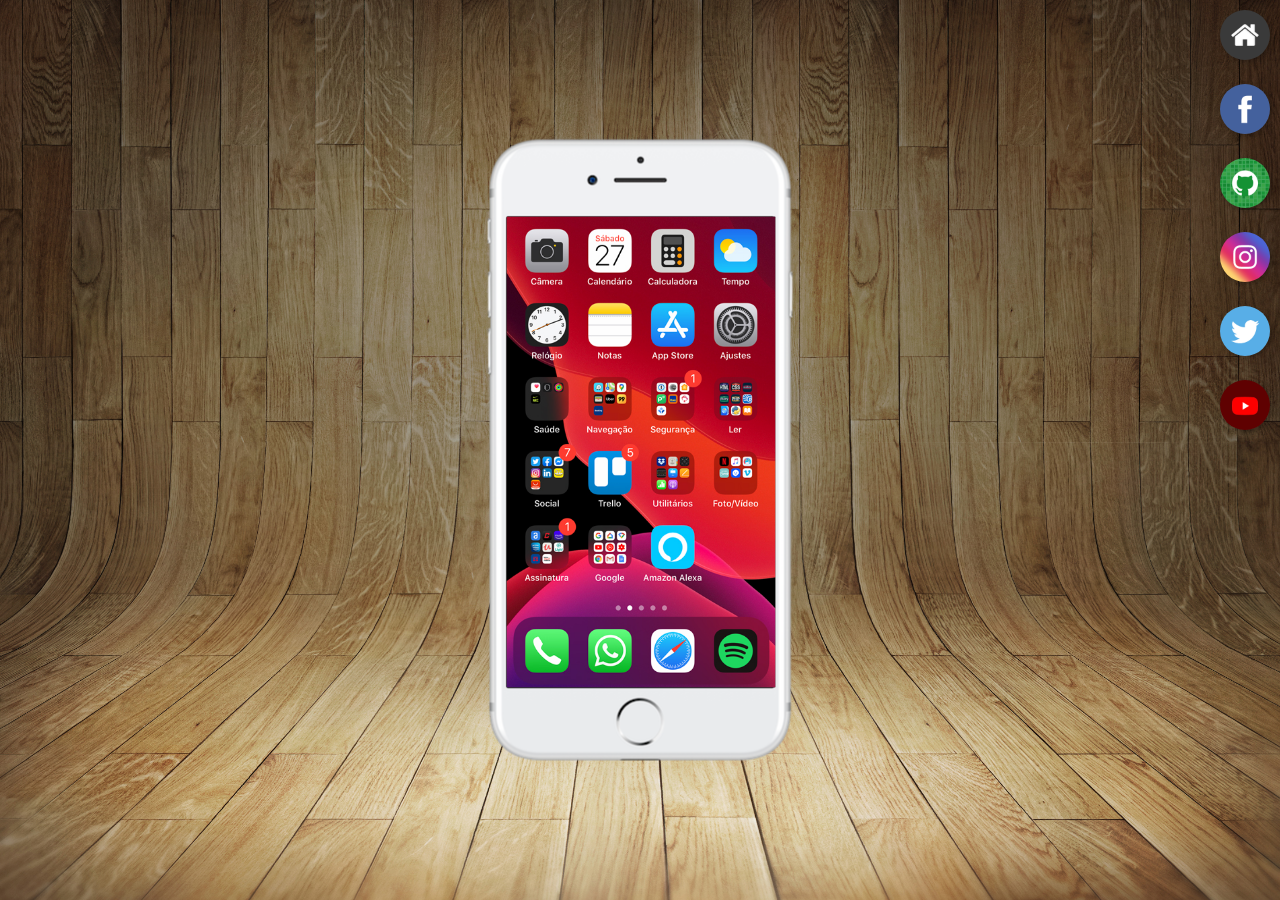
<file: index.html>
<!DOCTYPE html>
<html lang="pt-br">
<head>
    <meta charset="UTF-8">
    <meta name="viewport" content="width=device-width, initial-scale=1.0">
    <link rel="shortcut icon" href="favicon.ico" type="image/x-icon">
    <link rel="stylesheet" href="estilos/style.css">
    <title>Projeto Redes Sociais</title>
</head>
<body>
    <main>
        <section id="telefone">
            <iframe src="home.html" name="tela" id="tela" frameborder="0">
                Não é compatível com o seu navegador.
            </iframe>

        </section>
        <section id="redes-sociais">
             <a href="#" target="tela"><img src="imagens/logo-home.jpg " alt="Home"></a><br>
             <a href="#" target="tela"><img src="imagens/logo-facebook.jpg" alt=""></a><br>
             <a href="#" target="tela"><img src="imagens/logo-github.jpg" alt=""></a><br>
             <a href="#" target="tela"><img src="imagens/logo-instagram.jpg" alt=""></a><br>
             <a href="#" target="tela"><img src="imagens/logo-twitter.jpg" alt=""></a><br>
             <a href="#" target="tela"><img src="imagens/logo-youtube.jpg" alt=""></a><br>
        </section>
    </main>
</body>
</html>
</file>
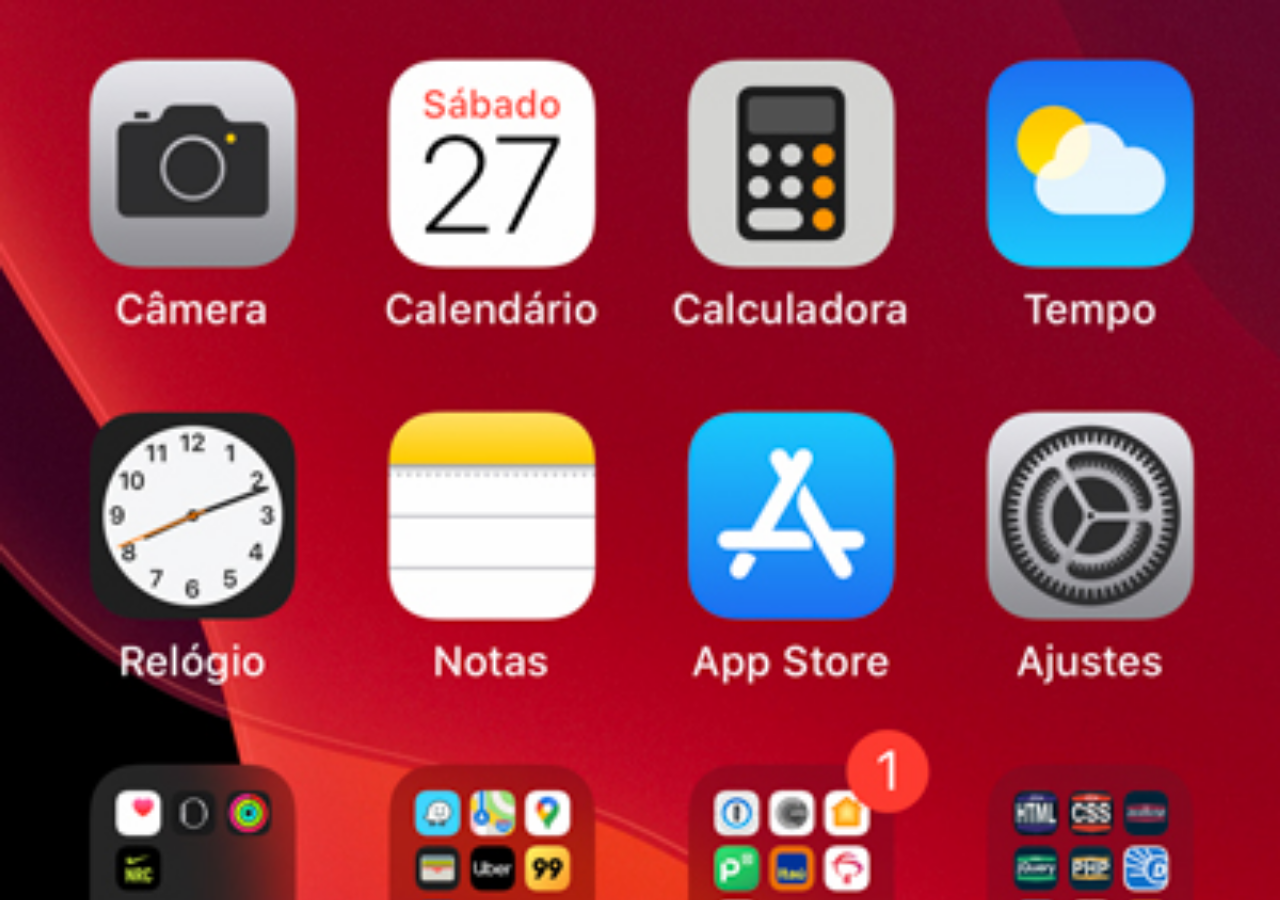
<file: home.html>
<!DOCTYPE html>
<html lang="pt-br">
<head>
    <meta charset="UTF-8">
    <meta name="viewport" content="width=device-width, initial-scale=1.0">
    <title>Home</title>
</head>
<style>
    * {
        margin: 0px;
        padding: 0px; 
    }

    body {
        width: 100vw;
        height: 100vh;
        background: black url(imagens/tela-home.jpg) no-repeat center top;
        background-size: cover;
    }
</style>
<body>
    
</body>
</html>
</file>
<file: estilos/style.css>
@charset "UTF-8";

* {
    margin: 0px;
    padding: 0px;
    font-family: Arial, Helvetica, sans-serif;
}

html, body {
    height: 100vh;
    width: 100vw;
    background-color: black;
}

body {
    background: url(../imagens/fundo-madeira.jpg) no-repeat top center;
    background-size: cover;
    background-attachment: fixed;
}

main {
    position: relative;
    height: 100vh;
}

section#telefone {
    position: absolute;
    top: 50%;
    left: 50%;
    transform: translate(-50%, -50%);

    height: 627px;
    width: 311px;
    background-color: blue;
    background: url(../imagens/frame-iphone.png) no-repeat;
}

iframe#tela {
    position: relative;
    top: 80px;
    left: 22px;
    width: 269px;
    height: 471px;

}

section#redes-sociais {
    text-align: right;
}

section#redes-sociais img {
    width: 50px;
    height: 50px;
    margin: 10px;
    border-radius: 50%;
    box-shadow: 2px 2px 5px rgba(0, 0, 0, 0.259);
    box-sizing: border-box;
}

section#redes-sociais img:hover {
    border: 2px solid white;
    transform: translate(-3px, -3px);
    transition: transform 0.15s, border 0.15s;
    box-shadow: 5px 5px 10px rgba(0, 0, 0, 0.259);
}
</file>
